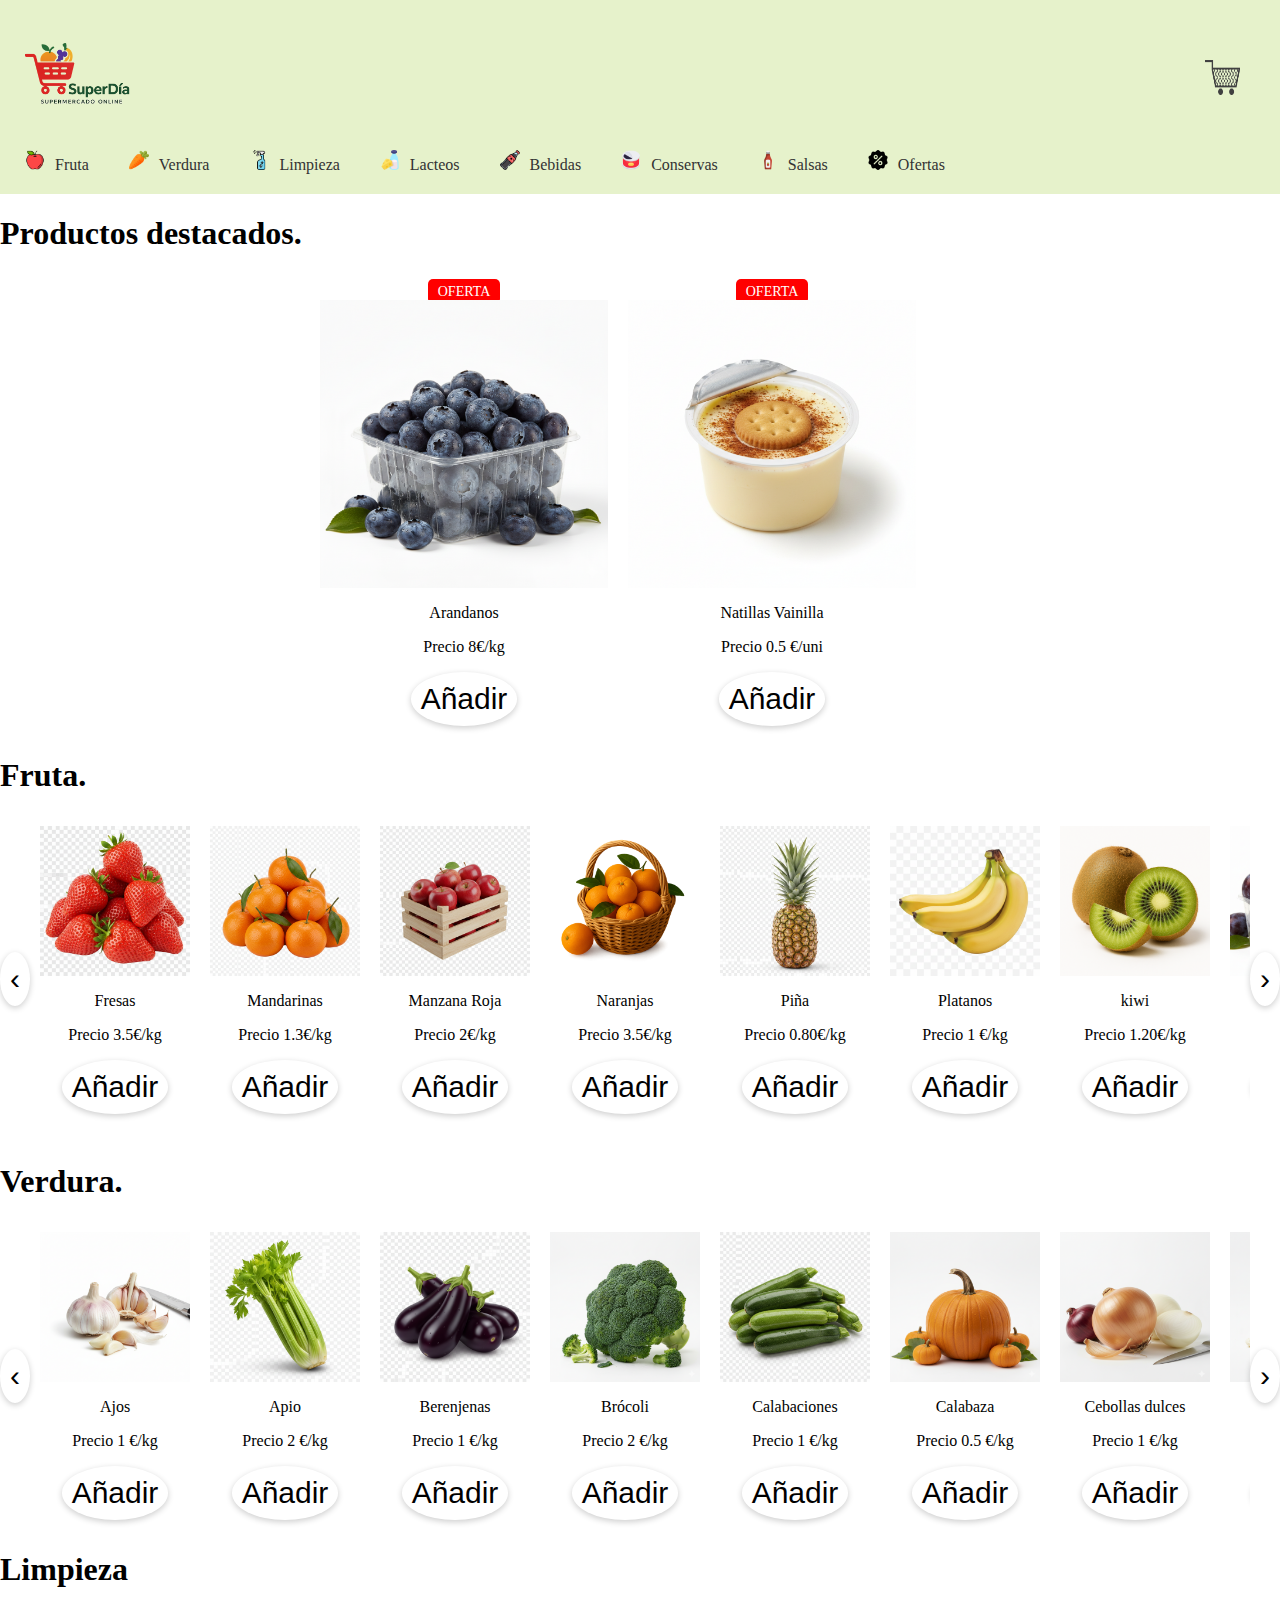
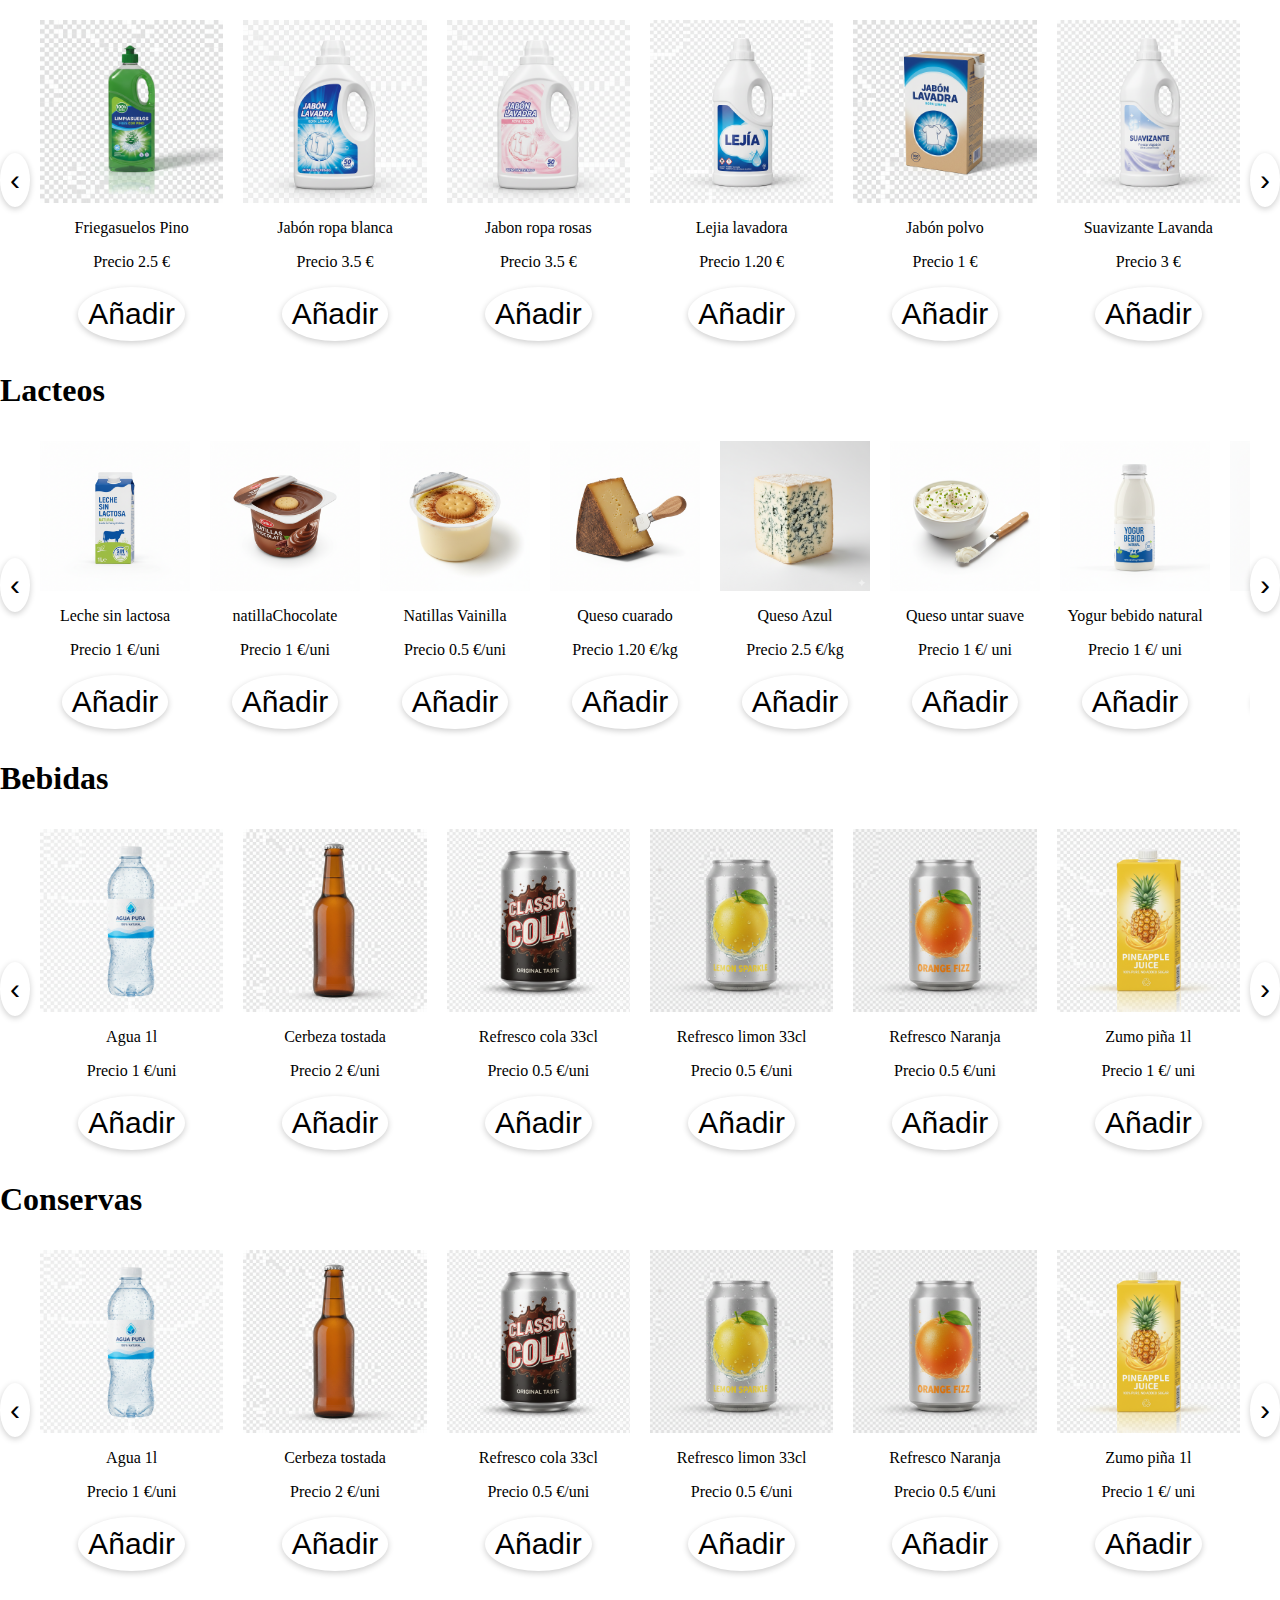
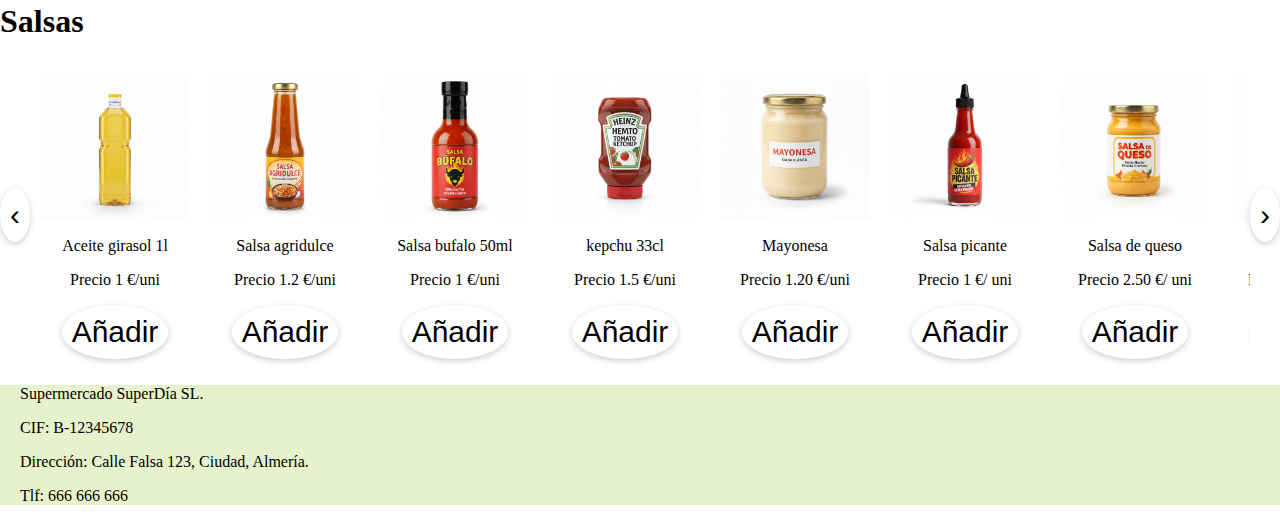
<file: index.html>
<html lang="es">
<head>
    <meta charset ="UTF-8">
    <meta name="viweport" content="width=device-width, initial-scale=1.0">
    <link rel="stylesheet" type="text/css" href="css/Estilo.css">
    
    <title>Supermercado.</title>
    
</head>


<!--Cuerpo del Index.-->
<body>
<header class="cabecera">
<div class="contenedor">   

 <!----------------------- Cabecera y barra de navegación.----------------------------------------------------->
    <div>
      <a href="index.html" class="logo"> <img  class="logo" src="imagenes/logo.png"/> </a>
    </div>


 <a href="html/carrito.html"><img class="carritoimg" src="imagenes/carrito.png" value="carrito"/></a>  
  
    <div class="caja1">
      <nav>
        <ul>
          <li><a href="#fruta"><img  class="icoImagen"src="imagenes/icoFruta.png"/>Fruta</a></li>
          <li><a href="#verdura"><img  class="icoImagen"src="imagenes/icoVerdura.png"/>Verdura</a></li>
          <li><a href="#limpieza"><img  class="icoImagen"src="imagenes/icoLimpieza.png"/>Limpieza</a></li>
          <li><a href="#lacteos"><img  class="icoImagen"src="imagenes/icoLacteo.png"/>Lacteos</a></li>
          <li><a href="#bebidas"><img  class="icoImagen"src="imagenes/icoBebida.png"/>Bebidas</a></li>
          <li><a href="#conservas"><img  class="icoImagen"src="imagenes/icoConserva.png"/>Conservas</a></li>
          <li><a href="#salsas"><img  class="icoImagen"src="imagenes/icoSalsa.png"/>Salsas</a></li>
          <li><a href="#ofertas"><img  class="icoImagen"src="imagenes/icoDescuento.png"/>Ofertas</a></li>
          
        </ul>
      </nav>
    </div>
</header>
  <!------------------------Productos Destacados.----------------------------------------------------->
    <h1  id="ofertas">Productos destacados.</h1> 
    <div class="destacados" >
        <a  href="productoDestacado1.html"  class="producto">
           <span class="etiqueta">OFERTA</span>
           <img src="imagenes/fruta/arandanos.png" >
            <p> Arandanos</p>
            <p> Precio  8€/kg</p>
            <button class="btn-agregar"> Añadir</button>
        </a>
        <a href="productoDestacado2.html" class="producto">
        <span class="etiqueta">OFERTA</span>
          <img src="imagenes/lacteos/natillas.png" >
            <p> Natillas Vainilla</p>
            <p> Precio  0.5 €/uni</p>
            <button class="btn-agregar"> Añadir </button>
        
        </a>
    </div>

<!------------------------Productos Fruta.----------------------------------------------------->
    <h1 id="fruta">Fruta.</h1> 
      <div class="carrusel" >
         <button class="btn-left">‹</button>
            <div class="contenidoProductos">
          
          <div class="producto">
              <img src="imagenes/fruta/fresas.png" >
              <p> Fresas</p>
              <p> Precio  3.5€/kg</p>
              <button class="btn-agregar"> Añadir </button>
          </div>
          <div class="producto">
              <img src="imagenes/fruta/mandarinas.png" >
              <p> Mandarinas</p>
              <p> Precio  1.3€/kg</p>
              <button> Añadir</button>
          </div>
          <div class="producto">
              <img src="imagenes/fruta/manzanaRoja.png" >
              <p> Manzana Roja</p>
              <p> Precio  2€/kg</p>
              <button class="btn-agregar"> Añadir</button>
          </div>
          <div class="producto">
              <img src="imagenes/fruta/naranjas.png" >
              <p> Naranjas</p>
              <p> Precio  3.5€/kg</p>
              <button class="btn-agregar"> Añadir</button>
          </div>
           <div class="producto">
              <img src="imagenes/fruta/pina.png" >
              <p> Piña</p>
              <p> Precio  0.80€/kg</p>
              <button class="btn-agregar"> Añadir</button>
          </div>
          <div class="producto">
              <img src="imagenes/fruta/platanos.jpg" >
              <p> Platanos</p>
              <p> Precio  1 €/kg</p>
              <button> Añadir</button>
          </div>
          <div class="producto">
              <img src="imagenes/fruta/kiwi.png" >
              <p> kiwi</p>
              <p> Precio  1.20€/kg</p>
              <button class="btn-agregar"> Añadir</button>
          </div>
          <div class="producto">
              <img src="imagenes/fruta/ciruelaNegra.png" >
              <p> Ciruelas Negras</p>
              <p> Precio  1 €/kg</p>
              <button class="btn-agregar"> Añadir </button>
          </div>
          <div class="producto">
              <img src="imagenes/fruta/uvaBlanca.png" >
              <p> Uva Blanca</p>
              <p> Precio  2.5 €/kg</p>
              <button class="btn-agregar"> Añadir </button>
          </div>
          <div class="producto">
              <img src="imagenes/fruta/uvaNegra.png" >
              <p> Uva Negras Sin pepitas</p>
              <p> Precio  3 €/kg</p>
              <button class="btn-agregar"> Añadir </button>
          </div>
          <div class="producto">
              <img src="imagenes/fruta/peras.png" >
              <p> Peras nacional</p>
              <p> Precio  1.5 €/kg</p>
              <button class="btn-agregar"> Añadir </button>
          </div>
          <div class="producto">
              <img src="imagenes/fruta/manzanasVerdes.png" >
              <p> Manzanas Verdes</p>
              <p> Precio  0.80 €/kg</p>
              <button class="btn-agregar"> Añadir </button>
          </div>
          <div class="producto">
              <img src="imagenes/fruta/parsimos.png" >
              <p> Parsimos</p>
              <p> Precio  2.10 €/kg</p>
              <button class="btn-agregar"> Añadir</button>
          </div>
          <div class="producto">
              <img src="imagenes/fruta/arandanos.png" >
              <p> Arandanos</p>
              <p> Precio  8€/kg</p>
              <button class="btn-agregar"> Añadir</button>
          </div>
    </div>
    <button class="btn-right">›</button>
    </div>
<!------------------------Productos Verduras.----------------------------------------------------->
      <h1 id="verdura">Verdura.</h1> 
      <div class="carrusel" >
         <button class="btn-left">‹</button>
            <div class="contenidoProductos">
              
              <div class="producto">
                  <img src="imagenes/verdura/ajos.png" >
                  <p> Ajos</p>
                  <p> Precio  1 €/kg</p>
                  <button class="btn-agregar"> Añadir </button>
              </div>
              <div class="producto">
                  <img src="imagenes/verdura/apio.png" >
                  <p> Apio</p>
                  <p> Precio  2 €/kg</p>
                  <button class="btn-agregar"> Añadir</button>
              </div>
              <div class="producto">
                  <img src="imagenes/verdura/berenjenas.png" >
                  <p> Berenjenas</p>
                  <p> Precio  1 €/kg</p>
                  <button class="btn-agregar"> Añadir</button>
              </div>
              <div class="producto">
                  <img src="imagenes/verdura/brocoli.png" >
                  <p> Brócoli</p>
                  <p> Precio  2 €/kg</p>
                  <button class="btn-agregar"> Añadir</button>
              </div>
              <div class="producto">
                  <img src="imagenes/verdura/calabacinos.png" >
                  <p> Calabaciones</p>
                  <p> Precio  1 €/kg</p>
                  <button class="btn-agregar"> Añadir</button>
              </div>
              <div class="producto">
                  <img src="imagenes/verdura/calabaza.png" >
                  <p> Calabaza</p>
                  <p> Precio  0.5 €/kg</p>
                  <button class="btn-agregar"> Añadir</button>
              </div>
              <div class="producto">
                  <img src="imagenes/verdura/cebolla.png" >
                  <p> Cebollas dulces</p>
                  <p> Precio  1 €/kg</p>
                  <button class="btn-agregar"> Añadir </button>
              </div>
              <div class="producto">
                  <img src="imagenes/verdura/colifror.png" >
                  <p> Coliflor</p>
                  <p> Precio  1 €/kg</p>
                  <button class="btn-agregar"> Añadir</button>
              </div>  
               <div class="producto">
                  <img src="imagenes/verdura/lechuga.png" >
                  <p> Lechuga</p>
                  <p> Precio  1.5 €/kg</p>
                  <button class="btn-agregar"> Añadir</button>
              </div> 
              <div class="producto">
                  <img src="imagenes/verdura/patatas.png" >
                  <p> Patatas</p>
                  <p> Precio  0.80 €/kg</p>
                  <button class="btn-agregar"> Añadir</button>
              </div>  
              <div class="producto">
                  <img src="imagenes/verdura/pepinos.png">
                  <p> Pepinos </p>
                  <p> Precio  0.890 €/kg</p>
                  <button class="btn-agregar"> Añadir</button>
              </div>   
                 <div class="producto">
                  <img src="imagenes/verdura/pimientoMix.png">
                  <p> Mix de pimientos </p>
                  <p> Precio  2 €/kg</p>
                  <button class="btn-agregar"> Añadir</button>
              </div>
              <div class="producto">
                  <img src="imagenes/verdura/tomates.png">
                  <p> Tomates ensalada </p>
                  <p> Precio  2 €/kg</p>
                  <button class="btn-agregar"> Añadir</button>
                </div>            
        </div>
        <button class="btn-right">›</button>
    </div>

<!------------------------Productos limpieza.----------------------------------------------------->
    <h1 id="limpieza">Limpieza</h1> 
    <div class="carrusel" > 
      <button class="btn-left">‹</button>
            <div class="contenidoProductos">
              
              <div class="producto">
                  <img src="imagenes/limpieza/friegasuelos.png" >
                  <p> Friegasuelos Pino</p>
                  <p> Precio  2.5 €</p>
                  <button class="btn-agregar"> Añadir</button>
              </div>
              <div class="producto">
                  <img src="imagenes/limpieza/jabonLavadora.png" >
                  <p> Jabón ropa blanca</p>
                  <p> Precio  3.5 €</p>
                  <button> Añadir</button>
              </div>
              <div class="producto">
                  <img src="imagenes/limpieza/jabonRosa.png" >
                  <p> Jabon ropa rosas</p>
                  <p> Precio  3.5 €</p>
                  <button class="btn-agregar"> Añadir </button>
              </div>
              <div class="producto">
                  <img src="imagenes/limpieza/lejia.png" >
                  <p> Lejia lavadora</p>
                  <p> Precio  1.20 €</p>
                  <button class="btn-agregar"> Añadir</button>
              </div>
              <div class="producto">
                  <img src="imagenes/limpieza/polvoJabon.png" >
                  <p> Jabón polvo</p>
                  <p> Precio 1 €</p>
                  <button class="btn-agregar"> Añadir </button>
              </div>
              <div class="producto">
                  <img src="imagenes/limpieza/suavizante.png" >
                  <p> Suavizante Lavanda</p>
                  <p> Precio  3 €</p>
                  <button> Añadir</button>
              </div>
          </div>
        <button class="btn-right">›</button>
    </div>
<!------------------------Productos Lacteos.----------------------------------------------------->
    <h1 id="lacteos">Lacteos</h1> 
    <div class="carrusel" > 
      <button class="btn-left">‹</button>
            <div class="contenidoProductos">
              
              <div class="producto">
                  <img src="imagenes/lacteos/lecheLactosa.png" >
                  <p> Leche sin lactosa</p>
                  <p> Precio  1 €/uni</p>
                  <button class="btn-agregar"> Añadir</button>
              </div>
              <div class="producto">
                  <img src="imagenes/lacteos/natillaChocolate.png" >
                  <p> natillaChocolate</p>
                  <p> Precio  1 €/uni</p>
                  <button> Añadir</button>
              </div>
              <div class="producto">
                  <img src="imagenes/lacteos/natillas.png" >
                  <p> Natillas Vainilla</p>
                  <p> Precio  0.5 €/uni</p>
                  <button class="btn-agregar"> Añadir </button>
              </div>
              <div class="producto">
                  <img src="imagenes/lacteos/queso.png" >
                  <p> Queso cuarado</p>
                  <p> Precio  1.20 €/kg</p>
                  <button class="btn-agregar"> Añadir</button>
              </div>
              <div class="producto">
                  <img src="imagenes/lacteos/quesoAzul.png" >
                  <p> Queso Azul</p>
                  <p> Precio 2.5 €/kg</p>
                  <button class="btn-agregar"> Añadir</button>
              </div>
              <div class="producto">
                  <img src="imagenes/lacteos/quesoUntar.png" >
                  <p> Queso untar suave</p>
                  <p> Precio  1 €/ uni</p>
                  <button> Añadir</button>
              </div>
              <div class="producto">
                  <img src="imagenes/lacteos/yogurBebido.png" >
                  <p> Yogur bebido natural</p>
                  <p> Precio  1 €/ uni</p>
                  <button> Añadir</button>
              </div>
              <div class="producto">
                  <img src="imagenes/lacteos/yogurCabra.png" >
                  <p> Yogur cabra</p>
                  <p> Precio  0.90 €/uni</p>
                  <button> Añadir</button>
              </div>
          </div>
        <button class="btn-right">›</button>
    </div>
<!------------------------Productos Bebidas.----------------------------------------------------->
    <h1 id="bebidas">Bebidas</h1> 
    <div class="carrusel" > 
      <button class="btn-left">‹</button>
            <div class="contenidoProductos">
              
              <div class="producto">
                  <img src="imagenes/bebidas/agua.png" >
                  <p> Agua 1l</p>
                  <p> Precio  1 €/uni</p>
                  <button class="btn-agregar"> Añadir</button>
              </div>
              <div class="producto">
                  <img src="imagenes/bebidas/cerbeza.png" >
                  <p> Cerbeza tostada</p>
                  <p> Precio  2 €/uni</p>
                  <button> Añadir</button>
              </div>
              <div class="producto">
                  <img src="imagenes/bebidas/refrescoCola.png" >
                  <p> Refresco cola 33cl</p>
                  <p> Precio  0.5 €/uni</p>
                  <button class="btn-agregar"> Añadir </button>
              </div>
              <div class="producto">
                  <img src="imagenes/bebidas/refrescoLimon.png" >
                  <p> Refresco limon 33cl</p>
                  <p> Precio  0.5 €/uni</p>
                  <button class="btn-agregar"> Añadir</button>
              </div>
              <div class="producto">
                  <img src="imagenes/bebidas/refrescoNaranja.png" >
                  <p> Refresco Naranja</p>
                  <p> Precio 0.5 €/uni</p>
                  <button class="btn-agregar"> Añadir </button>
              </div>
              <div class="producto">
                  <img src="imagenes/bebidas/zumoPiña.png" >
                  <p> Zumo piña 1l</p>
                  <p> Precio  1 €/ uni</p>
                  <button> Añadir</button>
              </div>
          </div>
        <button class="btn-right">›</button>
    </div>

<!------------------------Productos Conservas.----------------------------------------------------->
    <h1 id="conservas">Conservas</h1> 
    <div class="carrusel" > 
      <button class="btn-left">‹</button>
            <div class="contenidoProductos">
              
              <div class="producto">
                  <img src="imagenes/bebidas/agua.png" >
                  <p> Agua 1l</p>
                  <p> Precio  1 €/uni</p>
                  <button class="btn-agregar"> Añadir</button>
              </div>
              <div class="producto">
                  <img src="imagenes/bebidas/cerbeza.png" >
                  <p> Cerbeza tostada</p>
                  <p> Precio  2 €/uni</p>
                  <button> Añadir</button>
              </div>
              <div class="producto">
                  <img src="imagenes/bebidas/refrescoCola.png" >
                  <p> Refresco cola 33cl</p>
                  <p> Precio  0.5 €/uni</p>
                  <button class="btn-agregar"> Añadir </button>
              </div>
              <div class="producto">
                  <img src="imagenes/bebidas/refrescoLimon.png" >
                  <p> Refresco limon 33cl</p>
                  <p> Precio  0.5 €/uni</p>
                  <button class="btn-agregar"> Añadir</button>
              </div>
              <div class="producto">
                  <img src="imagenes/bebidas/refrescoNaranja.png" >
                  <p> Refresco Naranja</p>
                  <p> Precio 0.5 €/uni</p>
                  <button class="btn-agregar"> Añadir </button>
              </div>
              <div class="producto">
                  <img src="imagenes/bebidas/zumoPiña.png" >
                  <p> Zumo piña 1l</p>
                  <p> Precio  1 €/ uni</p>
                  <button> Añadir</button>
              </div>
          </div>
        <button class="btn-right">›</button>
    </div>
<!------------------------Productos Salsas.----------------------------------------------------->
    <h1 id="salsas">Salsas</h1> 
    <div class="carrusel" > 
      <button class="btn-left">‹</button>
            <div class="contenidoProductos">
              
              <div class="producto">
                  <img src="imagenes/salsas/aceite.png" >
                  <p> Aceite girasol 1l</p>
                  <p> Precio  1 €/uni</p>
                  <button class="btn-agregar"> Añadir</button>
              </div>
              <div class="producto">
                  <img src="imagenes/salsas/agridulce.png" >
                  <p> Salsa agridulce</p>
                  <p> Precio  1.2 €/uni</p>
                  <button> Añadir</button>
              </div>
              <div class="producto">
                  <img src="imagenes/salsas/bufalo.png" >
                  <p> Salsa bufalo 50ml</p>
                  <p> Precio  1 €/uni</p>
                  <button class="btn-agregar"> Añadir </button>
              </div>
              <div class="producto">
                  <img src="imagenes/salsas/kepchu.png" >
                  <p> kepchu 33cl</p>
                  <p> Precio  1.5 €/uni</p>
                  <button class="btn-agregar"> Añadir</button>
              </div>
              <div class="producto">
                  <img src="imagenes/salsas/mayonesa.png" >
                  <p>Mayonesa</p>
                  <p> Precio 1.20 €/uni</p>
                  <button class="btn-agregar"> Añadir </button>
              </div>
              <div class="producto">
                  <img src="imagenes/salsas/picante.png" >
                  <p> Salsa picante</p>
                  <p> Precio  1 €/ uni</p>
                  <button> Añadir</button>
              </div>
               <div class="producto">
                  <img src="imagenes/salsas/queso.png" >
                  <p> Salsa de queso </p>
                  <p> Precio  2.50 €/ uni</p>
                  <button> Añadir</button>
              </div>
               <div class="producto">
                  <img src="imagenes/salsas/ranchera.png" >
                  <p> Salsa ranchera</p>
                  <p> Precio  1.30 €/ uni</p>
                  <button> Añadir</button>
              </div>
               <div class="producto">
                  <img src="imagenes/salsas/soja.png" >
                  <p> Salsa soja 50ml</p>
                  <p> Precio  2.5 €/ uni</p>
                  <button> Añadir</button>
              </div>
               <div class="producto">
                  <img src="imagenes/salsas/tomate.png" >
                  <p> Salsa tomate</p>
                  <p> Precio  1 €/ uni</p>
                  <button> Añadir</button>
              </div>
               <div class="producto">
                  <img src="imagenes/salsas/vinagre.png" >
                  <p> Vinage 1l</p>
                  <p> Precio  1.5 €/ uni</p>
                  <button> Añadir</button>
              </div>
          </div>
        <button class="btn-right">›</button>
    </div>
<!------------------------Pie de página.----------------------------------------------------->
    <footer>
            <p> Supermercado SuperDía SL. </p>
            <p>CIF: B-12345678</p>
            <p>Dirección: Calle Falsa 123, Ciudad, Almería.</p>
            <p>Tlf: 666 666 666</p> 
    </footer>

    <script src="js/script.js"></script>
   
   </div>

</body>
</html>
</file>
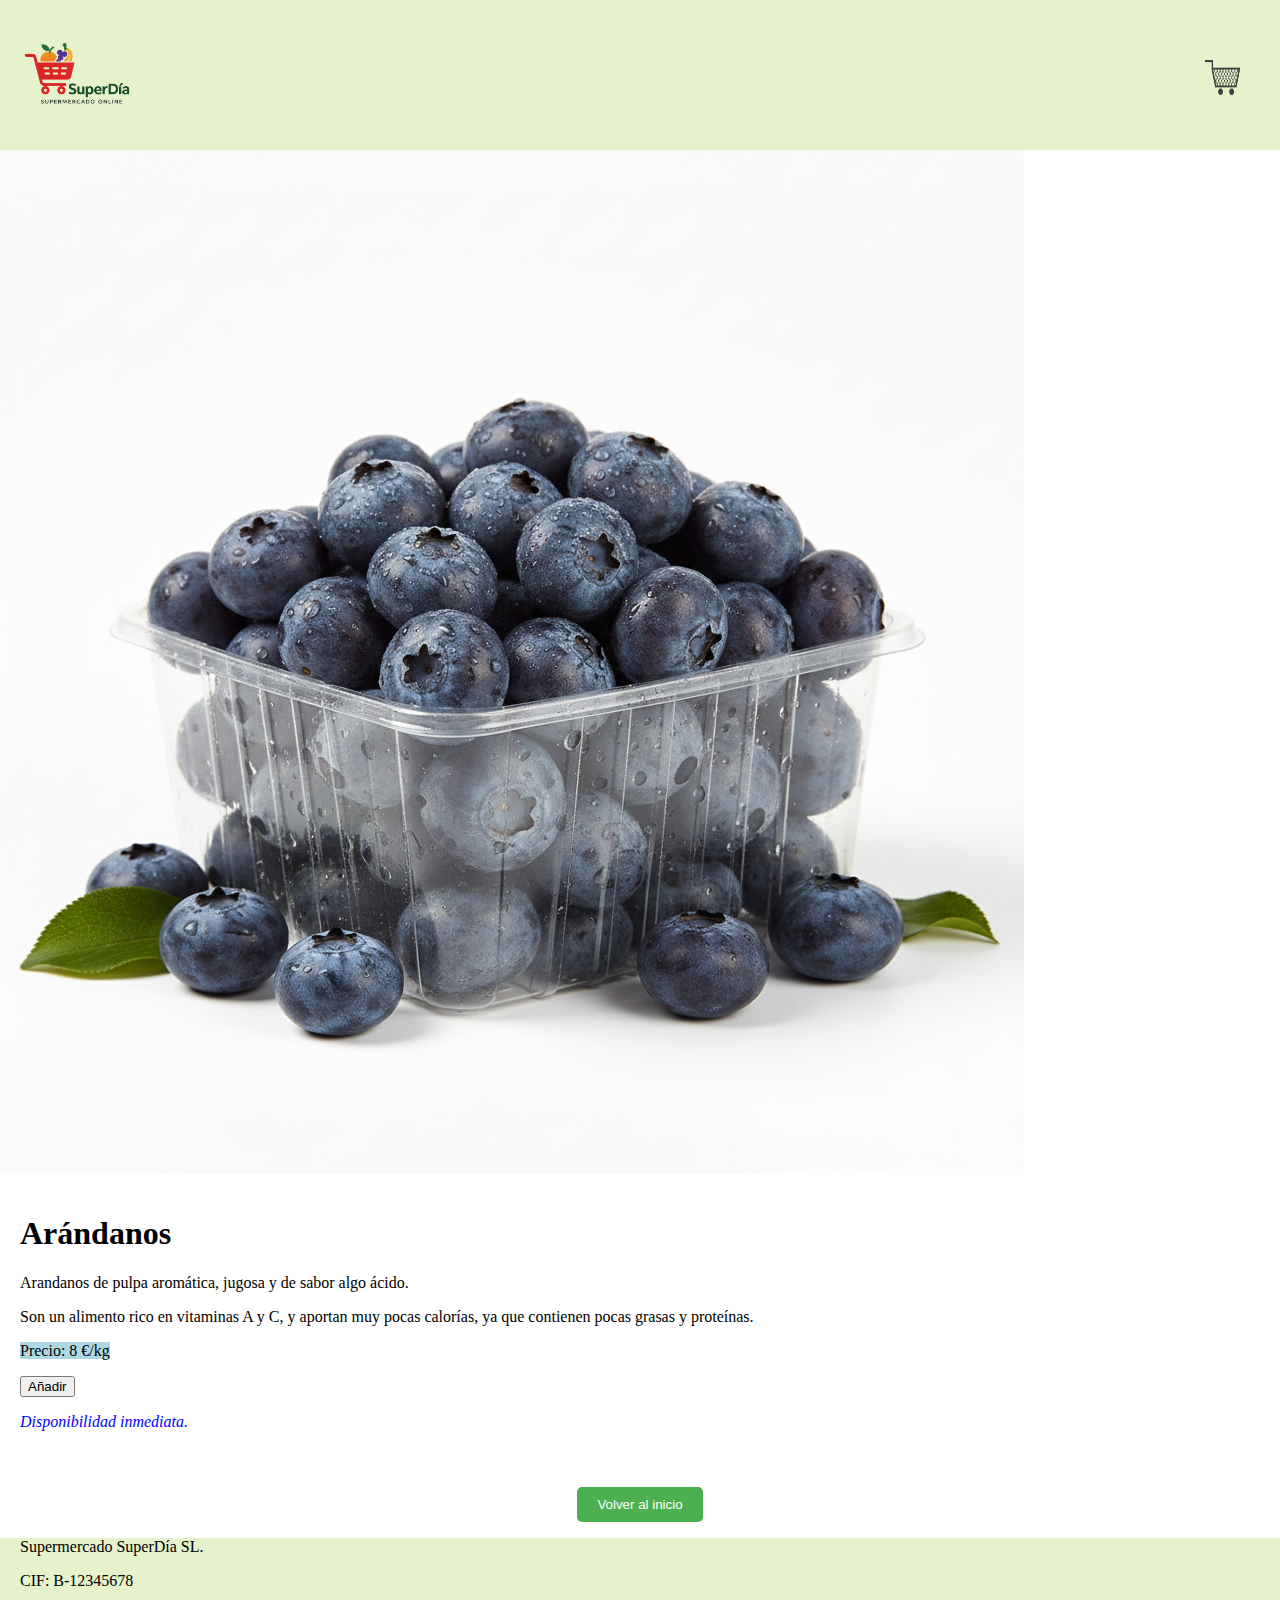
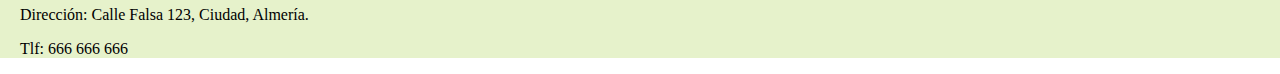
<file: productoDestacado1.html>
<html lang="es">
<head>
    <meta charset ="UTF-8">
    <meta name="viweport" content="width=device-width, initial-scale=1.0">
    <link rel="stylesheet" type="text/css" href="css/Estilo.css">
    
    <title>Supermercado.</title>
    
</head>


<!--Cuerpo del Index.-->
<body>
<header class="cabecera">
<div class="contenedor">   

 <!----------------------- Cabecera y barra de navegación.----------------------------------------------------->
    <div>
      <a href="index.html" class="logo"> <img  class="logo" src="imagenes/logo.png"/> </a>
    </div>


 <a href="html/carrito.html"><img class="carritoimg" src="imagenes/carrito.png" value="carrito"/></a>  
  
  
</header>

<div>
      <img src="imagenes/fruta/arandanos.png" class="imagen"/>
    
</div>
<div class="caja4">
      <h1> Arándanos </h1>

      <p>Arandanos de pulpa aromática, jugosa y de sabor algo ácido. </p>
      <p>Son un alimento rico en vitaminas A y C, y aportan muy pocas calorías, 
       ya que contienen pocas grasas y proteínas.</p>

      <p> <span style="background-color: lightblue;"> Precio: 8 €/kg </span></p>

      <button class="btn-agregar"> Añadir </button>

      <p style="color: blue; font-style: italic;"> Disponibilidad inmediata. </p>
</div>
 <div style="text-align: center; margin-top: 20px;">
  <button onclick="location.href='index.html'" 
          style="padding: 10px 20px; background-color: #4CAF50; color: white; border: none; border-radius: 5px; cursor: pointer;">
    Volver al inicio
  </button>
</div>

<!------------------------Pie de página.----------------------------------------------------->
    <footer>
            <p> Supermercado SuperDía SL. </p>
            <p>CIF: B-12345678</p>
            <p>Dirección: Calle Falsa 123, Ciudad, Almería.</p>
            <p>Tlf: 666 666 666</p> 
    </footer>

    <script src="../js/script.js"></script>
   
   </div>

</body>
</html>
</file>
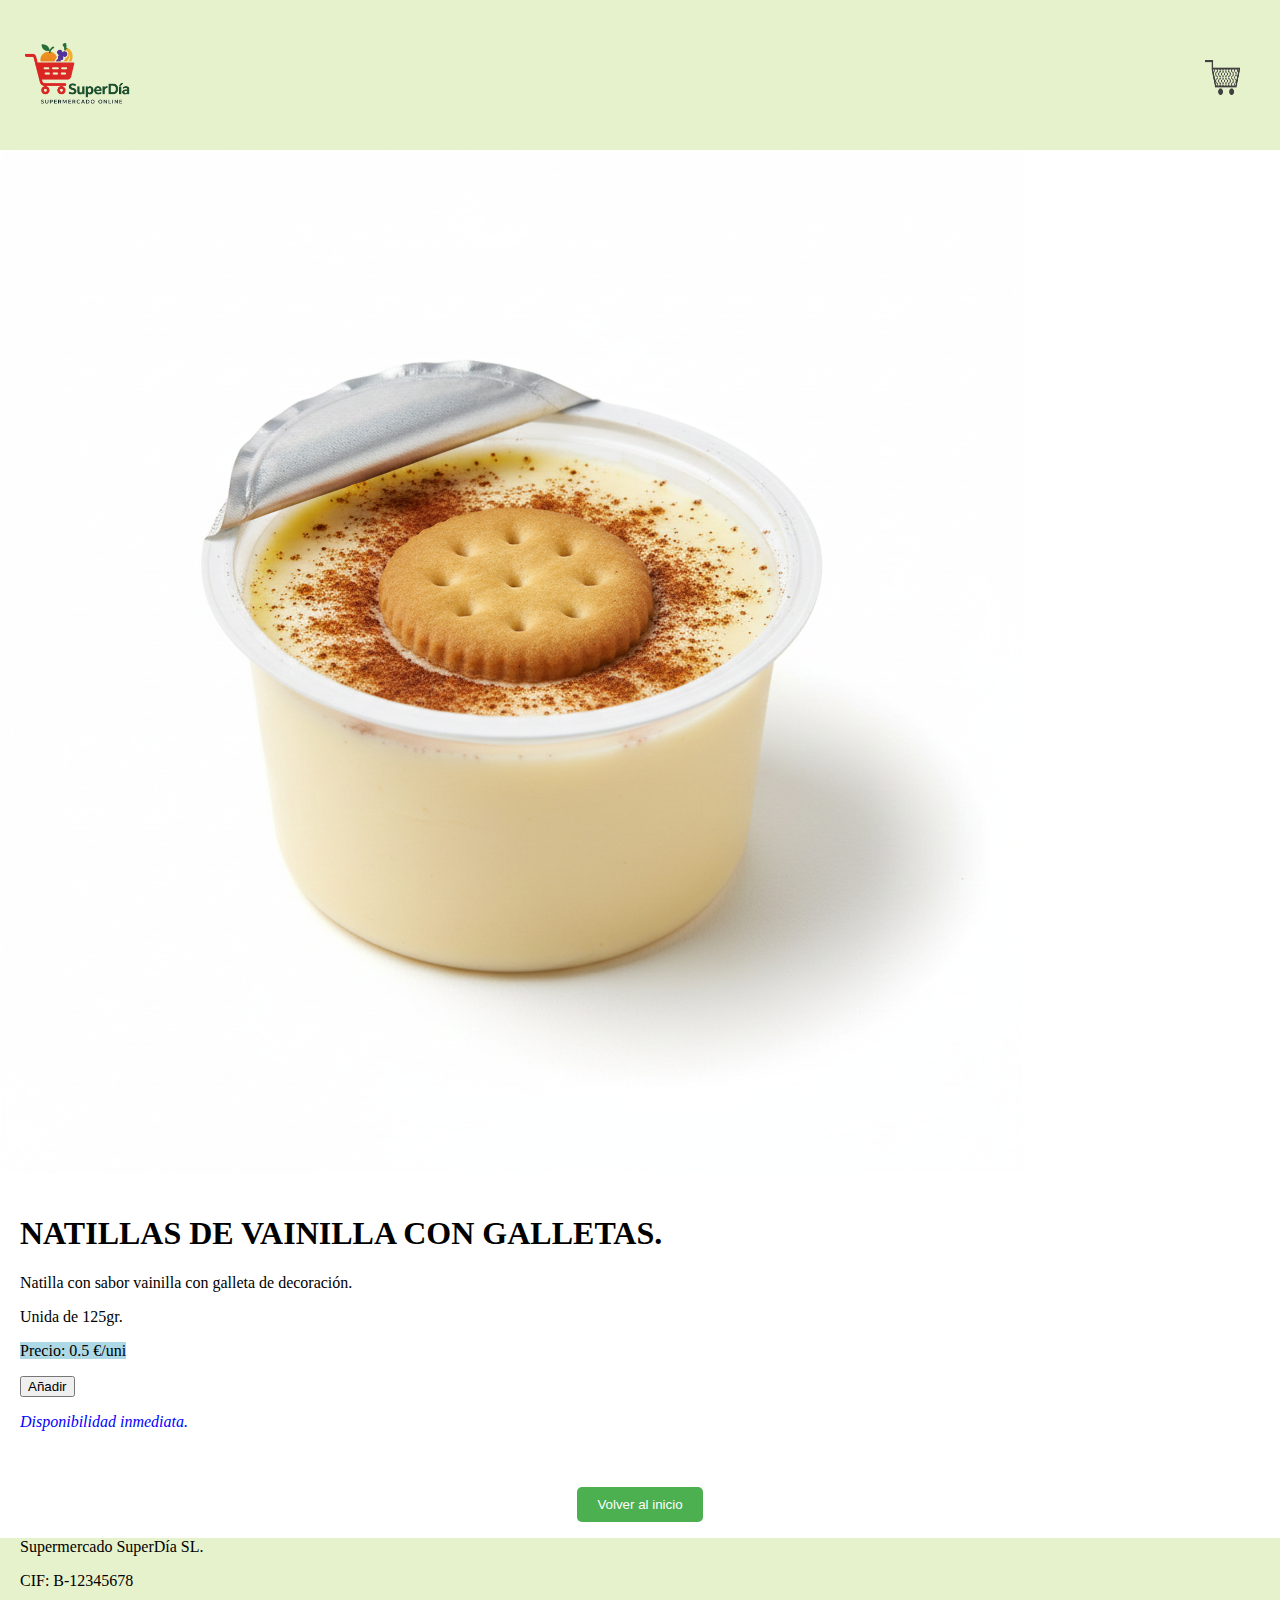
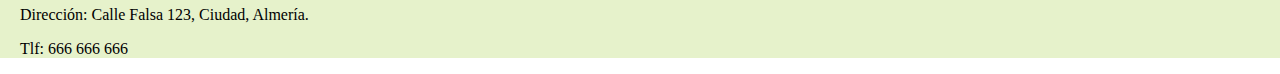
<file: productoDestacado2.html>
<html lang="es">
<head>
    <meta charset ="UTF-8">
    <meta name="viweport" content="width=device-width, initial-scale=1.0">
    <link rel="stylesheet" type="text/css" href="css/Estilo.css">
    
    <title>Supermercado.</title>
    
</head>


<!--Cuerpo del Index.-->
<body>
<header class="cabecera">
<div class="contenedor">   

 <!----------------------- Cabecera y barra de navegación.----------------------------------------------------->
    <div>
      <a href="index.html" class="logo"> <img  class="logo" src="imagenes/logo.png"/> </a>
    </div>


 <a href="html/carrito.html"><img class="carritoimg" src="imagenes/carrito.png" value="carrito"/></a>  
  
   
</header>

<div>
      <img src="imagenes/lacteos/natillas.png" class="imagen"/>
    
</div>
<div class="caja4">
      <h1>NATILLAS DE VAINILLA CON GALLETAS.</h1>

      <p>Natilla con sabor vainilla con galleta de decoración. </p>
      <p>Unida de 125gr. </p>

      <p> <span style="background-color: lightblue;">Precio: 0.5 €/uni </span></p>

      <button class="btn-agregar"> Añadir </button>

      <p style="color: blue; font-style: italic;"> Disponibilidad inmediata. </p>
 </div>
 <div style="text-align: center; margin-top: 20px;">
  <button onclick="location.href='index.html'" 
          style="padding: 10px 20px; background-color: #4CAF50; color: white; border: none; border-radius: 5px; cursor: pointer;">
    Volver al inicio
  </button>
</div>

<!------------------------Pie de página.----------------------------------------------------->
    <footer>
            <p> Supermercado SuperDía SL. </p>
            <p>CIF: B-12345678</p>
            <p>Dirección: Calle Falsa 123, Ciudad, Almería.</p>
            <p>Tlf: 666 666 666</p> 
    </footer>

    <script src="../js/script.js"></script>
   
   </div>

</body>
</html>
</file>
<file: css/Estilo.css>
/*Contenedor*/
body{
  margin:auto;
  
}
.contenedor{
  display: flex;
  flex-wrap: wrap ;
  justify-content: space-between;
  position: relative;
  top:0;
  width: 100%;
  height: auto;
  background-color: #E6F2CB;
}
.carritoimg{
  height: 35px;
  width: 35px;
  margin-top: 50px;
  padding-right: 30px;
}
.logo{
  height: 130px;
  width: 130px;
}
.cabecera {
  position: sticky;
  top: 0;
  z-index: 1000;
  background-color: #E6F2CB;
  display: flex;
  flex-wrap: wrap; /* ← IMPORTANTE */
  align-items: center;
  justify-content: space-between;
  padding: 10px;
}


h1 { 
  scroll-margin-top: 200px; /* ajusta según la altura de tu cabecera */ 
}



/*Cajas centrales*/
.caja1, .caja2, .caja3 {
  display: flex; 
  flex-wrap: wrap; 
  justify-content: space-between; 
  position: relative;
  width: 100%; 
}
.caja4{
  padding: 20px ;
}

.contenidoProductos {
  display: flex;
  gap: 20px;
  
  scroll-behavior: smooth;
  padding: 10px;
}

.producto {
  min-width: 150px;
  text-align: center;
  width: 45%; /* en móvil caben 2 por fila */
}


a { text-decoration: none; /* Quita el subrayado */ 
  color: inherit; /* Mantiene el color del texto original */ 
} 
a:visited { 
  color: inherit; /* Evita el color morado de enlace visitado */ 
} 
a:hover { 
  text-decoration: none; /* Sin subrayado al pasar el ratón */ 
  color: inherit; /* Sin cambio de color */
 }



@media (max-width: 600px) {
  .producto {
    width: 100%; /* en pantallas pequeñas 1 por fila */
  }
}

.producto img {
  width: 100%;
  height: auto;
}


.carrusel {
  position: relative;
  display: flex;
  align-items: center;
  width: 100%;
}

.contenidoProductos {
  display: flex;
  gap: 20px;
  overflow-x: hidden; /* IMPORTANTE */
  scroll-behavior: smooth;
  padding: 10px;
  width: 100%;
}

.carrusel button {
  background: #fff;
  border: none;
  font-size: 30px;
  cursor: pointer;
  padding: 10px;
  border-radius: 50%;
  box-shadow: 0 2px 6px rgba(0,0,0,0.2);
}

.producto .etiqueta {
  top: 10px;
  left: 10px;
  background: red;
  color: white;
  padding: 5px 10px;
  font-size: 14px;
  border-radius: 5px;
}

.destacados {
  display: flex;
  justify-self: center;
  flex-wrap: wrap;     
  gap: 20px;
  text-align: center;
  padding: 10px;
  width: 50%;
}

@media (max-width: 600px) {
  .destacados {
    flex-direction: column;   /* uno debajo del otro */
    gap: 15px;
  }
}


.destacados button {
  background: #fff;
  border: none;
  font-size: 30px;
  cursor: pointer;
  padding: 10px;
  border-radius: 50%;
  box-shadow: 0 2px 6px rgba(0,0,0,0.2);
}


/* Estilos para la barra de navegación */
nav ul {
  list-style: none; 
  padding: 0;
  margin: 0;
  overflow: hidden; 
}

nav ul {
  display: flex;
  flex-wrap: wrap;
  gap: 10px;
}


nav li a {
  display: block;
  padding: 10px 15px;
  text-decoration: none; 
  color: #333;
}

.icoImagen{
  width: 20px;
  height: 20px;
  padding-right: 10px;
}

nav li a:hover {
  background-color: #d4e6b5; /* un verde suave */
  border-radius: 5px;
}


/* Estilos para el pie de página */
footer{
  background-color: #E6F2CB;
  width: 100%;
  padding-left: 20px;
}


/* Tablets */
@media (max-width: 900px) {
  .logo {
    width: 100px;
    height: 100px;
  }

  .carritoimg {
    margin-top: 20px;
  }

  nav ul {
    justify-content: center;
  }
}

/* Móviles */
@media (max-width: 600px) {

  .cabecera {
    flex-direction: column;
    text-align: center;
  }

  nav ul {
    flex-direction: column;
    align-items: center;
  }

  .producto {
    width: 100%;
  }

  h1 {
    font-size: 22px;
  }
}
</file>
